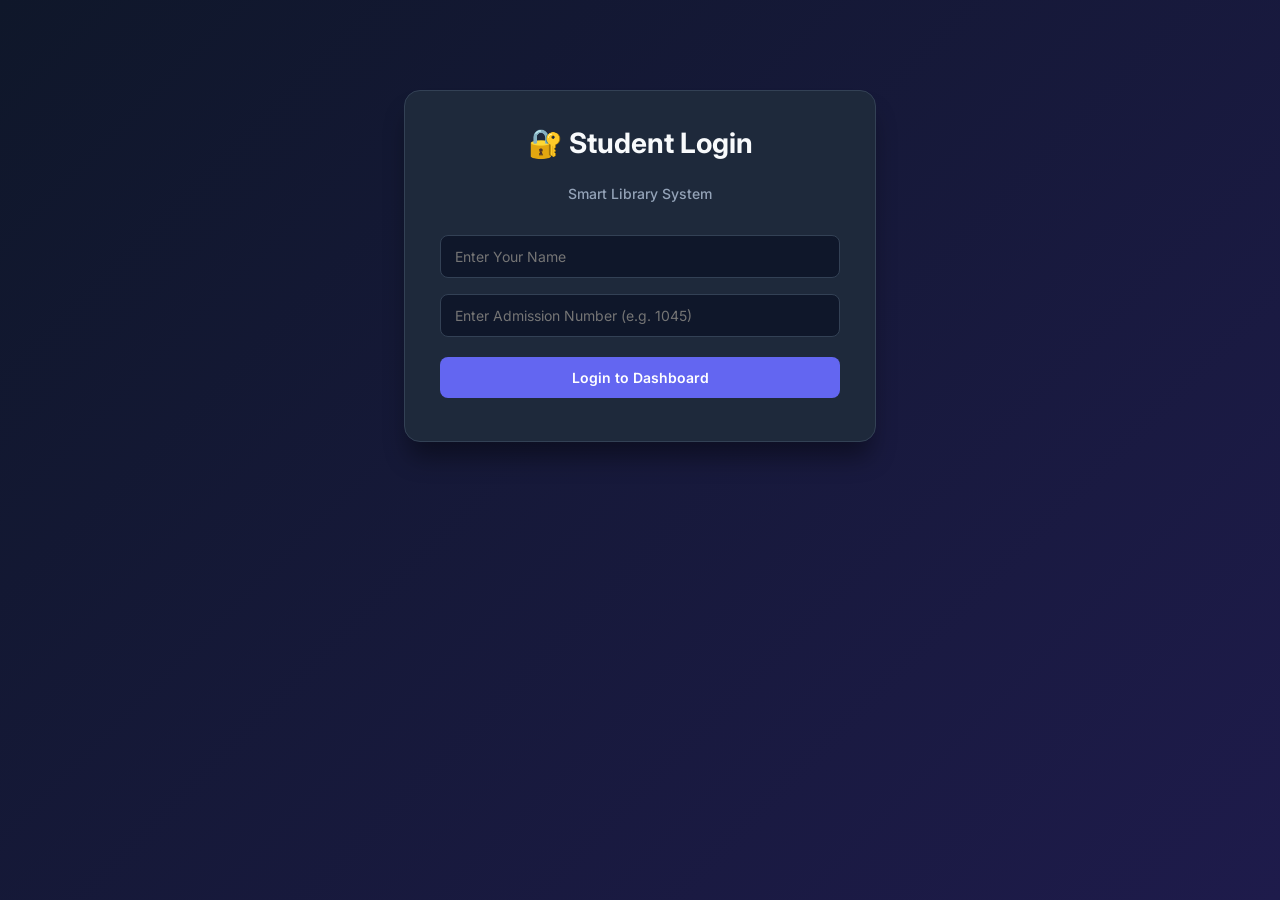
<file: index.html>
<!DOCTYPE html>
<html lang="en">
<head>
    <meta charset="UTF-8">
    <meta name="viewport" content="width=device-width, initial-scale=1.0">
    <title>Smart Library Management System</title>
    <link href="https://fonts.googleapis.com/css2?family=Inter:wght@400;500;600;700&display=swap" rel="stylesheet">
    <style>
        :root {
            --primary: #6366f1;
            --primary-hover: #4f46e5;
            --bg-gradient: linear-gradient(135deg, #0f172a 0%, #1e1b4b 100%);
            --card-bg: #1e293b;
            --text-main: #f8fafc;
            --text-muted: #94a3b8;
            --border-color: #334155;
            --input-bg: #0f172a;
        }

        body {
            font-family: 'Inter', sans-serif;
            background: var(--bg-gradient);
            min-height: 100vh;
            margin: 0;
            padding: 40px 20px;
            color: var(--text-main);
            box-sizing: border-box;
        }

        .container {
            max-width: 950px;
            margin: auto;
            background: var(--card-bg);
            padding: 40px;
            border-radius: 16px;
            box-shadow: 0 20px 25px -5px rgba(0, 0, 0, 0.3);
            border: 1px solid var(--border-color);
        }

        h1 {
            text-align: center;
            color: var(--text-main);
            font-size: 28px;
            font-weight: 700;
            margin-top: 0;
            margin-bottom: 25px;
        }

        .subtitle {
            text-align: center;
            color: var(--text-muted);
            font-size: 14px;
            font-weight: 500;
            margin-bottom: 25px;
        }

        .section {
            margin-bottom: 30px;
            padding: 24px;
            background: #0f172a;
            border: 1px solid var(--border-color);
            border-radius: 12px;
        }

        h2 {
            font-size: 18px;
            color: var(--text-main);
            margin-top: 0;
            margin-bottom: 16px;
            font-weight: 600;
        }

        input, button {
            padding: 12px 14px;
            margin: 8px 0;
            font-size: 14px;
            border: 1px solid var(--border-color);
            border-radius: 8px;
            width: 100%;
            box-sizing: border-box;
            font-family: 'Inter', sans-serif;
            transition: all 0.2s ease;
        }

        input {
            background-color: var(--input-bg);
            color: var(--text-main);
        }

        input:focus {
            outline: none;
            border-color: var(--primary);
            box-shadow: 0 0 0 3px rgba(99, 102, 241, 0.2);
        }

        button {
            background-color: var(--primary);
            color: white;
            border: none;
            cursor: pointer;
            font-weight: 600;
            margin-top: 12px;
        }

        button:hover {
            background-color: var(--primary-hover);
        }

        /* Stats Grid */
        .stats-grid {
            display: grid;
            grid-template-columns: repeat(3, 1fr);
            gap: 15px;
            margin-bottom: 25px;
        }

        .stat-card {
            background: #0f172a;
            border: 1px solid var(--border-color);
            padding: 16px;
            border-radius: 10px;
            text-align: center;
        }

        .stat-card h3 {
            margin: 0;
            font-size: 24px;
            color: #818cf8;
        }

        .stat-card p {
            margin: 4px 0 0 0;
            font-size: 13px;
            color: var(--text-muted);
        }

        .login-box {
            max-width: 400px;
            margin: 50px auto;
            background: #1e293b;
            padding: 35px;
            border-radius: 16px;
            border: 1px solid var(--border-color);
            box-shadow: 0 20px 25px -5px rgba(0, 0, 0, 0.4);
        }

        .user-banner {
            display: flex;
            justify-content: space-between;
            align-items: center;
            background: #0f172a;
            padding: 12px 20px;
            border-radius: 8px;
            border: 1px solid var(--border-color);
            margin-bottom: 25px;
            font-size: 14px;
        }

        .user-banner button {
            width: auto;
            margin: 0;
            padding: 6px 14px;
            background-color: #ef4444;
            font-size: 12px;
        }

        .user-banner button:hover {
            background-color: #dc2626;
        }

        table {
            width: 100%;
            border-collapse: separate;
            border-spacing: 0;
            margin-top: 10px;
            overflow: hidden;
            border-radius: 8px;
            border: 1px solid var(--border-color);
        }

        th, td {
            padding: 14px 16px;
            text-align: left;
            font-size: 14px;
        }

        th {
            background-color: #1e293b;
            color: var(--text-main);
            font-weight: 600;
            border-bottom: 1px solid var(--border-color);
        }

        td {
            border-bottom: 1px solid var(--border-color);
            color: var(--text-muted);
            background-color: #0f172a;
        }

        tr:last-child td { border-bottom: none; }
        tr td:nth-child(2) { color: var(--text-main); font-weight: 500; }

        .badge {
            padding: 4px 10px;
            border-radius: 20px;
            font-size: 12px;
            font-weight: 600;
            display: inline-block;
        }

        .badge-available { background-color: rgba(22, 101, 52, 0.4); color: #4ade80; border: 1px solid rgba(74, 222, 128, 0.3); }
        .badge-issued { background-color: rgba(153, 27, 27, 0.4); color: #f87171; border: 1px solid rgba(248, 113, 113, 0.3); }

        .msg {
            margin-top: 12px;
            padding: 12px;
            border-radius: 8px;
            font-weight: 500;
            font-size: 13px;
            display: none;
        }

        .success { background-color: rgba(22, 101, 52, 0.4); color: #4ade80; border: 1px solid rgba(74, 222, 128, 0.3); }
        .error { background-color: rgba(153, 27, 27, 0.4); color: #f87171; border: 1px solid rgba(248, 113, 113, 0.3); }

        .grid { display: grid; grid-template-columns: 1fr 1fr 1fr; gap: 15px; }
        @media (max-width: 850px) { .grid { grid-template-columns: 1fr; } .stats-grid { grid-template-columns: 1fr; } .container { padding: 20px; } }
    </style>
</head>
<body>

    <!-- LOGIN SCREEN -->
    <div id="loginScreen" class="login-box">
        <h1>🔐 Student Login</h1>
        <div class="subtitle">Smart Library System</div>
        <input type="text" id="loginName" placeholder="Enter Your Name">
        <input type="text" id="loginAdm" placeholder="Enter Admission Number (e.g. 1045)">
        <button onclick="handleLogin()">Login to Dashboard</button>
        <div id="loginMsg" class="msg"></div>
    </div>

    <!-- MAIN DASHBOARD (Hidden until login) -->
    <div id="mainDashboard" class="container" style="display: none;">
        <h1>📚 Smart Library Management System</h1>

        <!-- User Info Banner -->
        <div class="user-banner">
            <div>👤 Logged in as: <b id="displayUser" style="color: #f8fafc;"></b> (Adm No: <b id="displayAdm" style="color: #f8fafc;"></b>)</div>
            <button onclick="handleLogout()">Logout</button>
        </div>

        <!-- Quick Stats -->
        <div class="stats-grid">
            <div class="stat-card">
                <h3 id="statTotal">0</h3>
                <p>Total Books</p>
            </div>
            <div class="stat-card">
                <h3 id="statAvail" style="color: #4ade80;">0</h3>
                <p>Available</p>
            </div>
            <div class="stat-card">
                <h3 id="statIssued" style="color: #f87171;">0</h3>
                <p>Issued</p>
            </div>
        </div>

        <!-- Book List Section -->
        <div class="section">
            <h2>📖 Library Catalog</h2>
            <input type="text" id="searchBox" placeholder="🔍 Search book by Title, Author or ID..." onkeyup="renderBooks()">
            <table>
                <thead>
                    <tr>
                        <th>ID</th>
                        <th>Title</th>
                        <th>Author</th>
                        <th>Status</th>
                        <th>Borrower</th>
                    </tr>
                </thead>
                <tbody id="bookTable"></tbody>
            </table>
        </div>

        <div class="grid">
            <!-- Add Book Section -->
            <div class="section">
                <h2>➕ Add Book</h2>
                <input type="number" id="addId" placeholder="Book ID (e.g. 106)">
                <input type="text" id="addTitle" placeholder="Book Title">
                <input type="text" id="addAuthor" placeholder="Author Name">
                <button onclick="addBook()">Add to Shelf</button>
                <div id="addMsg" class="msg"></div>
            </div>

            <!-- Issue Book Section -->
            <div class="section">
                <h2>📤 Issue Book</h2>
                <input type="number" id="issueId" placeholder="Book ID">
                <button onclick="issueBook()">Issue Book to Me</button>
                <div id="issueMsg" class="msg"></div>
            </div>

            <!-- Return Book Section -->
            <div class="section">
                <h2>📥 Return Book</h2>
                <input type="number" id="returnId" placeholder="Book ID">
                <button onclick="returnBook()" style="background-color: #10b981;">Return Book</button>
                <div id="returnMsg" class="msg"></div>
            </div>
        </div>
    </div>

<script>
    let currentUser = { name: "", adm: "" };

    let books = [
        { id: 101, title: "Data Structures in Java", author: "Robert Lafore", avail: true, borrower: "-" },
        { id: 102, title: "Introduction to Algorithms", author: "Thomas Cormen", avail: true, borrower: "-" },
        { id: 103, title: "Clean Code", author: "Robert C. Martin", avail: true, borrower: "-" },
        { id: 104, title: "Operating System Concepts", author: "Abraham Silberschatz", avail: true, borrower: "-" },
        { id: 105, title: "Let Us C", author: "Yashavant Kanetkar", avail: true, borrower: "-" }
    ];

    function handleLogin() {
        let name = document.getElementById('loginName').value.trim();
        let adm = document.getElementById('loginAdm').value.trim();

        if(!name || !adm) {
            let msgEl = document.getElementById('loginMsg');
            msgEl.innerText = "Please enter both Name and Admission Number.";
            msgEl.className = "msg error";
            msgEl.style.display = "block";
            return;
        }

        currentUser.name = name;
        currentUser.adm = adm;

        document.getElementById('displayUser').innerText = name;
        document.getElementById('displayAdm').innerText = adm;

        document.getElementById('loginScreen').style.display = 'none';
        document.getElementById('mainDashboard').style.display = 'block';
        renderBooks();
    }

    function handleLogout() {
        document.getElementById('loginName').value = "";
        document.getElementById('loginAdm').value = "";
        document.getElementById('loginMsg').style.display = "none";
        document.getElementById('mainDashboard').style.display = 'none';
        document.getElementById('loginScreen').style.display = 'block';
    }

    function renderBooks() {
        const tbody = document.getElementById('bookTable');
        const query = document.getElementById('searchBox').value.toLowerCase();
        tbody.innerHTML = "";

        let filtered = books.filter(b => 
            b.title.toLowerCase().includes(query) || 
            b.author.toLowerCase().includes(query) || 
            b.id.toString().includes(query)
        );

        filtered.forEach(b => {
            let tr = document.createElement('tr');
            let statusBadge = b.avail 
                ? `<span class="badge badge-available">Available</span>` 
                : `<span class="badge badge-issued">Issued</span>`;
            
            tr.innerHTML = `
                <td><b style="color: #f8fafc;">#${b.id}</b></td>
                <td>${b.title}</td>
                <td>${b.author}</td>
                <td>${statusBadge}</td>
                <td>${b.borrower}</td>
            `;
            tbody.appendChild(tr);
        });

        // Update Stats
        document.getElementById('statTotal').innerText = books.length;
        document.getElementById('statAvail').innerText = books.filter(b => b.avail).length;
        document.getElementById('statIssued').innerText = books.filter(b => !b.avail).length;
    }

    function showMsg(elementId, text, isSuccess) {
        let el = document.getElementById(elementId);
        el.innerText = text;
        el.className = "msg " + (isSuccess ? "success" : "error");
        el.style.display = "block";
        setTimeout(() => el.style.display = "none", 4000);
    }

    function addBook() {
        let id = parseInt(document.getElementById('addId').value);
        let title = document.getElementById('addTitle').value.trim();
        let author = document.getElementById('addAuthor').value.trim();

        if(!id || !title || !author) {
            showMsg('addMsg', "Please fill every field.", false);
            return;
        }
        if(books.some(b => b.id === id)) {
            showMsg('addMsg', "Duplicate Book ID exists.", false);
            return;
        }

        books.push({ id, title, author, avail: true, borrower: "-" });
        books.sort((a, b) => a.id - b.id);
        renderBooks();
        showMsg('addMsg', `Successfully added "${title}"!`, true);
        
        document.getElementById('addId').value = "";
        document.getElementById('addTitle').value = "";
        document.getElementById('addAuthor').value = "";
    }

    function issueBook() {
        let id = parseInt(document.getElementById('issueId').value);
        let book = books.find(b => b.id === id);

        if(!id || !book) {
            showMsg('issueMsg', "Please enter a valid Book ID.", false);
            return;
        }
        if(!book.avail) {
            showMsg('issueMsg', `Book is already issued to ${book.borrower}.`, false);
            return;
        }

        book.avail = false;
        book.borrower = `${currentUser.name} (Adm: ${currentUser.adm})`;
        renderBooks();
        showMsg('issueMsg', `Successfully issued "${book.title}" to you!`, true);
        document.getElementById('issueId').value = "";
    }

    function returnBook() {
        let id = parseInt(document.getElementById('returnId').value);
        let book = books.find(b => b.id === id);

        if(!id || !book) {
            showMsg('returnMsg', "Please enter a valid Book ID.", false);
            return;
        }
        if(book.avail) {
            showMsg('returnMsg', "This book is already on the shelf.", false);
            return;
        }

        book.avail = true;
        book.borrower = "-";
        renderBooks();
        showMsg('returnMsg', `Successfully returned "${book.title}" to library!`, true);
        document.getElementById('returnId').value = "";
    }
</script>

</body>
</html>
</file>
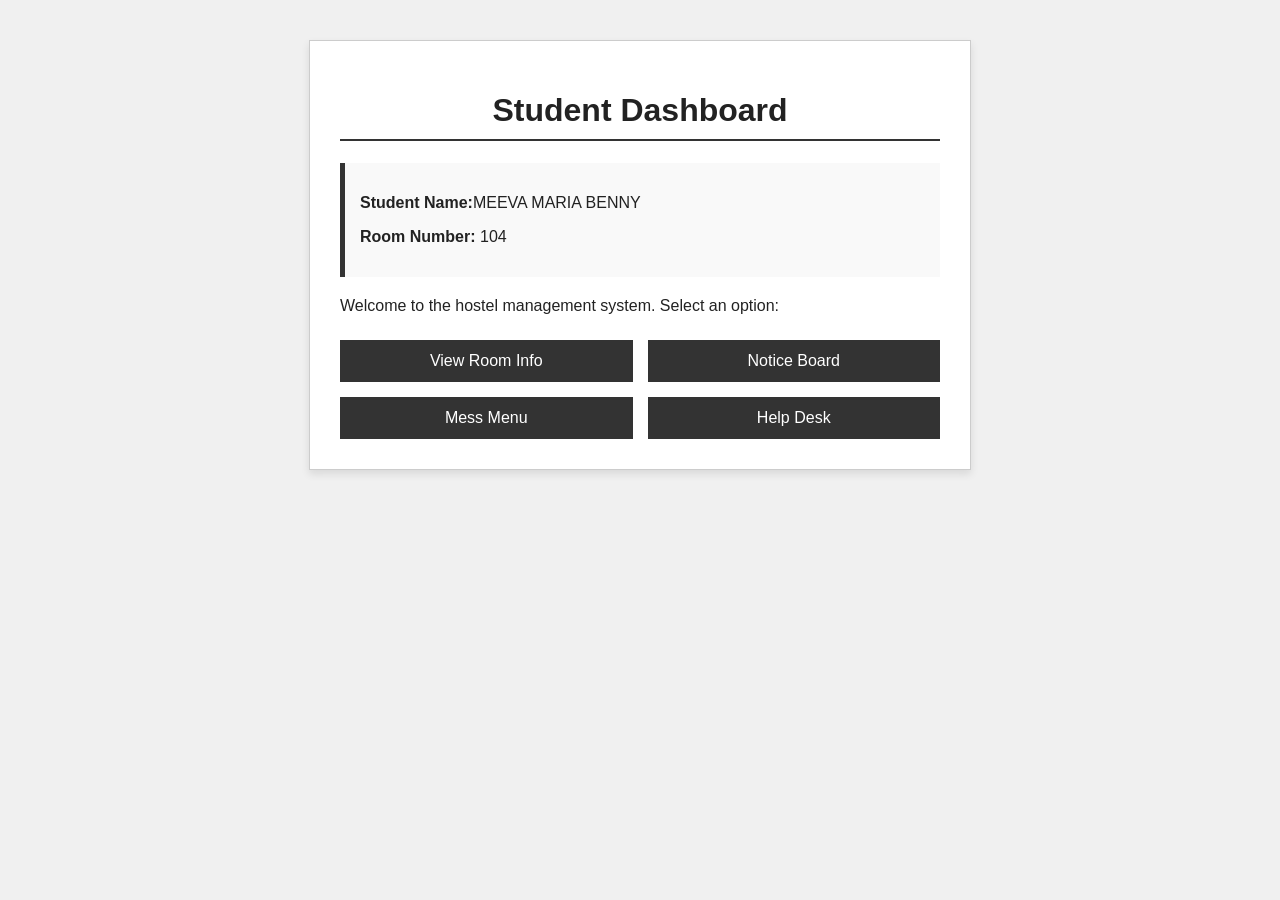
<file: old-index.html>
<!DOCTYPE html>
<html lang="en">
<head>
    <meta charset="UTF-8">
    <title>Hostel Portal - Home</title>
    <link rel="stylesheet" href="style.css">
</head>
<body>

<div class="container">
    <h1>Student Dashboard</h1>
    
    <div style="background: #f9f9f9; padding: 15px; margin-bottom: 20px; border-left: 5px solid #333;">
        <p><strong>Student Name:</strong>MEEVA MARIA BENNY</p>
        <p><strong>Room Number:</strong> 104</p>
    </div>

    <p>Welcome to the hostel management system. Select an option:</p>

    <div class="menu-grid">
        <a href="room.html" class="btn">View Room Info</a>
        <button class="btn" onclick="alert('Notice: Water supply maintenance at 4 PM')">Notice Board</button>
        <button class="btn" onclick="alert('Mess Menu: Chicken Curry & Rice')">Mess Menu</button>
        <button class="btn" onclick="alert('Emergency: Dialing Warden...')">Help Desk</button>
    </div>
</div>

</body>
</html>
</file>
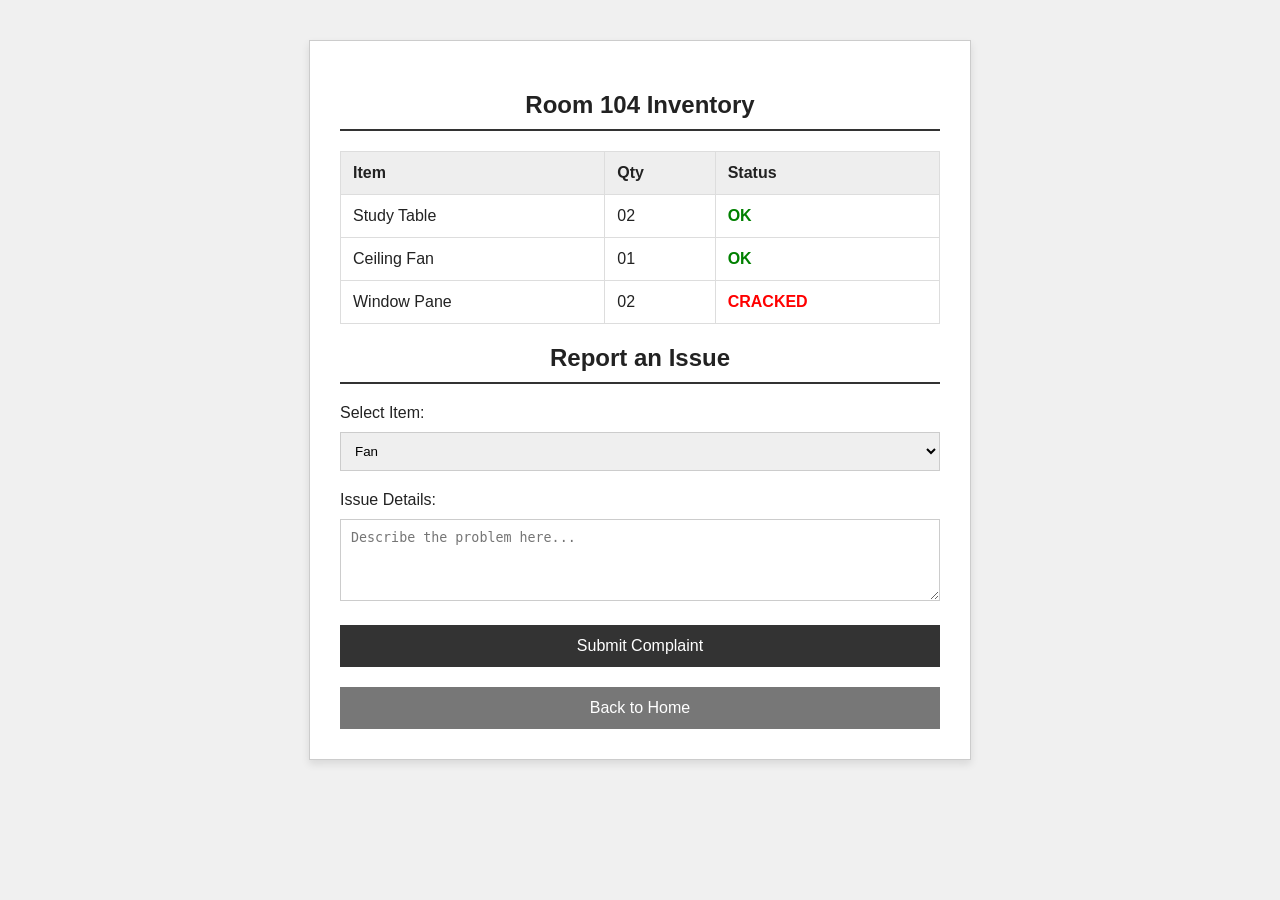
<file: room.html>
<!DOCTYPE html>
<html lang="en">
<head>
    <meta charset="UTF-8">
    <title>Room Inventory & Complaints</title>
    <link rel="stylesheet" href="style.css">
</head>
<body>

<div class="container">
    <h2>Room 104 Inventory</h2>
    <table>
        <thead>
            <tr>
                <th>Item</th>
                <th>Qty</th>
                <th>Status</th>
            </tr>
        </thead>
        <tbody>
            <tr>
                <td>Study Table</td>
                <td>02</td>
                <td style="color:green; font-weight:bold;">OK</td>
            </tr>
            <tr>
                <td>Ceiling Fan</td>
                <td>01</td>
                <td style="color:green; font-weight:bold;">OK</td>
            </tr>
            <tr>
                <td>Window Pane</td>
                <td>02</td>
                <td style="color:red; font-weight:bold;">CRACKED</td>
            </tr>
        </tbody>
    </table>

    <h2>Report an Issue</h2>
    <label>Select Item:</label>
    <select id="item-select">
        <option>Fan</option>
        <option>Light/Bulb</option>
        <option>Furniture</option>
        <option>Plumbing</option>
    </select>

    <label>Issue Details:</label>
    <textarea id="issue-desc" rows="4" placeholder="Describe the problem here..."></textarea>

    <button class="btn" onclick="handleSubmission()">Submit Complaint</button>

    <a href="index.html" class="btn btn-secondary">Back to Home</a>
</div>

<script src="script.js"></script>
</body>
</html>
</file>
<file: style.css>
/* General Layout */
body { 
    font-family: 'Segoe UI', Tahoma, Geneva, Verdana, sans-serif; 
    background-color: #f0f0f0; 
    padding: 40px 20px; 
    color: #222;
    margin: 0;
}

.container { 
    max-width: 600px; 
    margin: auto; 
    background: white; 
    padding: 30px; 
    border: 1px solid #ccc; 
    box-shadow: 0 4px 8px rgba(0,0,0,0.1);
}

/* Typography */
h1, h2 { 
    border-bottom: 2px solid #333; 
    padding-bottom: 10px; 
    text-align: center;
}

/* Navigation & Buttons */
.menu-grid {
    display: grid;
    grid-template-columns: 1fr 1fr;
    gap: 15px;
    margin-top: 25px;
}

.btn {
    background: #333;
    color: white;
    padding: 12px;
    text-decoration: none;
    text-align: center;
    border: none;
    cursor: pointer;
    font-size: 16px;
    display: block;
    width: 100%;
    box-sizing: border-box;
}

.btn:hover { background: #555; }

.btn-secondary {
    background: #777;
    margin-top: 20px;
}

/* Tables & Forms */
table { 
    width: 100%; 
    border-collapse: collapse; 
    margin: 20px 0; 
}

th, td { 
    padding: 12px; 
    border: 1px solid #ddd; 
    text-align: left; 
}

th { background-color: #eee; }

input, select, textarea { 
    width: 100%; 
    padding: 10px; 
    margin: 10px 0 20px 0; 
    box-sizing: border-box; 
    border: 1px solid #ccc;
}
</file>
